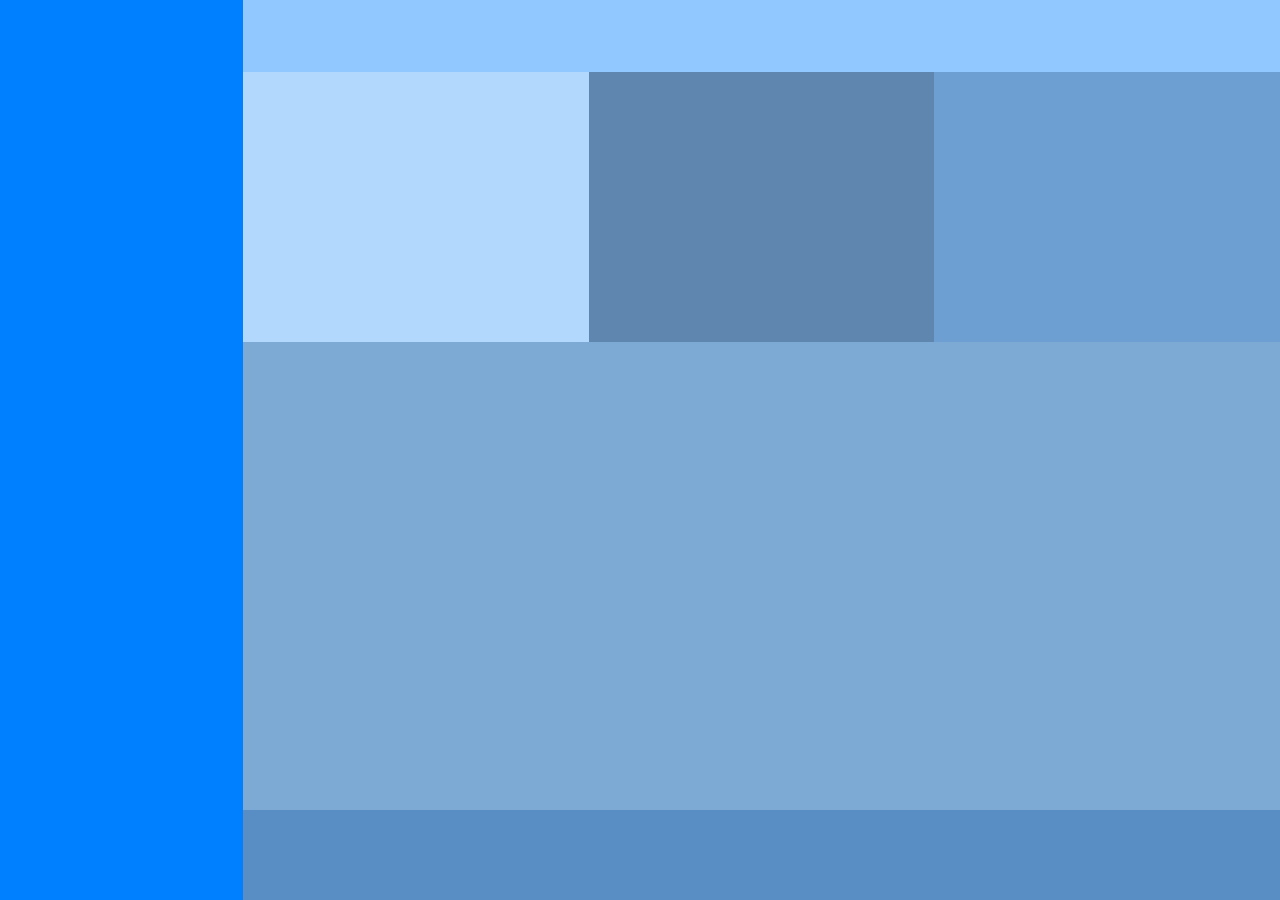
<file: practice-file-1/index.html>
<!DOCTYPE html>
<html lang="en">
<head>
  <meta charset="UTF-8">
  <meta http-equiv="X-UA-Compatible" content="IE=edge">
  <meta name="viewport" content="width=device-width, initial-scale=1.0">
  <link rel="stylesheet" href="./style.css">
  <title>CSS Grid Template Areas</title>
</head>
<body>
  <!--Strategy => Left to Right, Top to Bottom-->
  <aside></aside>
  <header></header>
  <section></section>
  <section></section>
  <section></section>
  <main></main>
  <footer></footer>
</body>
</html>
</file>
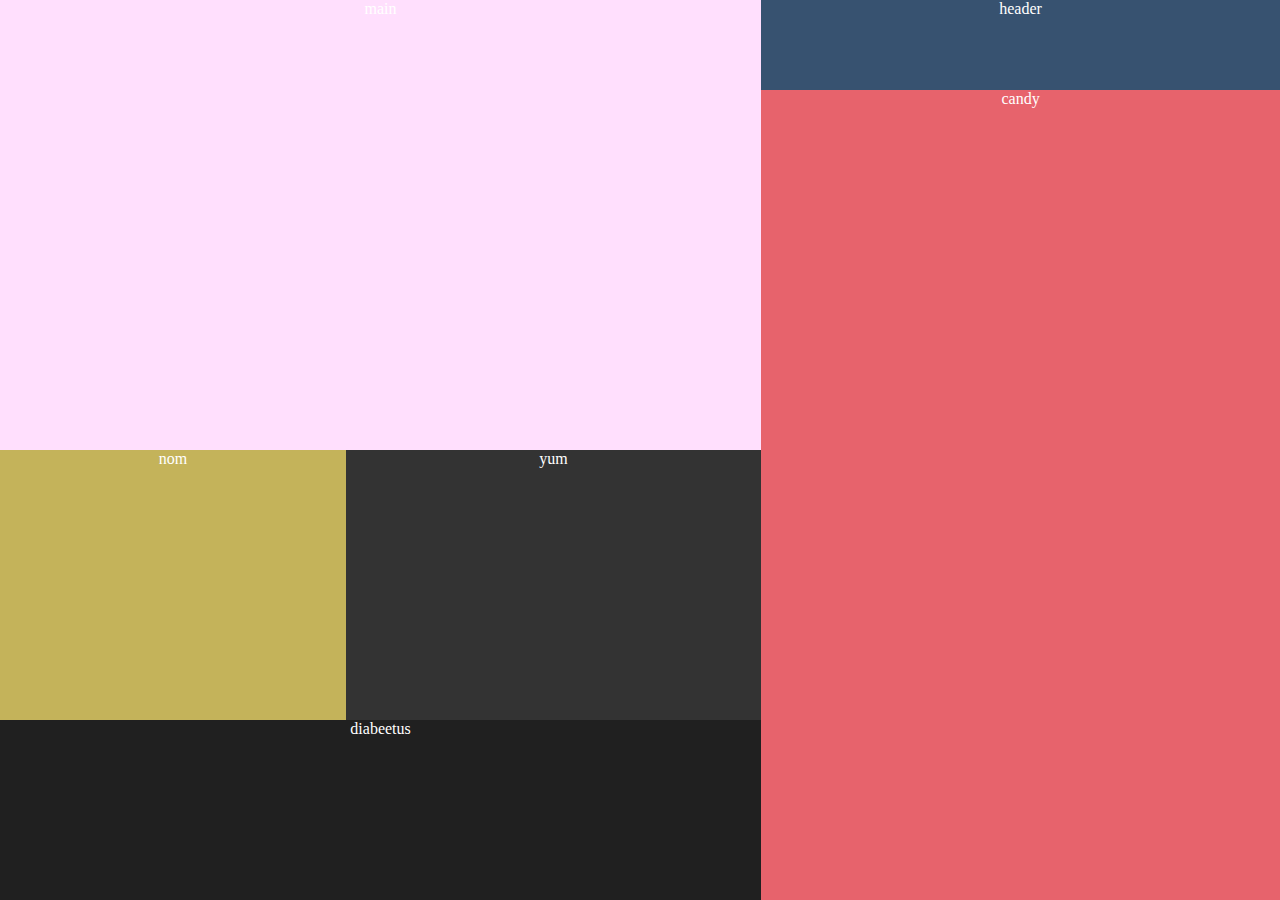
<file: practice-file-2/index.html>
<!DOCTYPE html>
<html lang="en">
<head>
  <meta charset="UTF-8">
  <meta http-equiv="X-UA-Compatible" content="IE=edge">
  <meta name="viewport" content="width=device-width, initial-scale=1.0">
  <link rel="stylesheet" href="./style-1.css">
  <!-- <link rel="stylesheet" href="./style-2.css"> -->
  <title>CSS Grid Template Areas</title>
</head>
<body>
  <!--Strategy => Top to Bottom, Left to Right-->
  <div class="grid-container">
    <main>
      main
    </main>
    <section class="nom">
      nom
    </section>
    <section class="yum">
      yum
    </section>
    <section class="diabeetus">
      diabeetus
    </section>
    <header>
      header
    </header>
    <div class="candy">
      candy
    </div>
  </div>
</body>
</html>
</file>
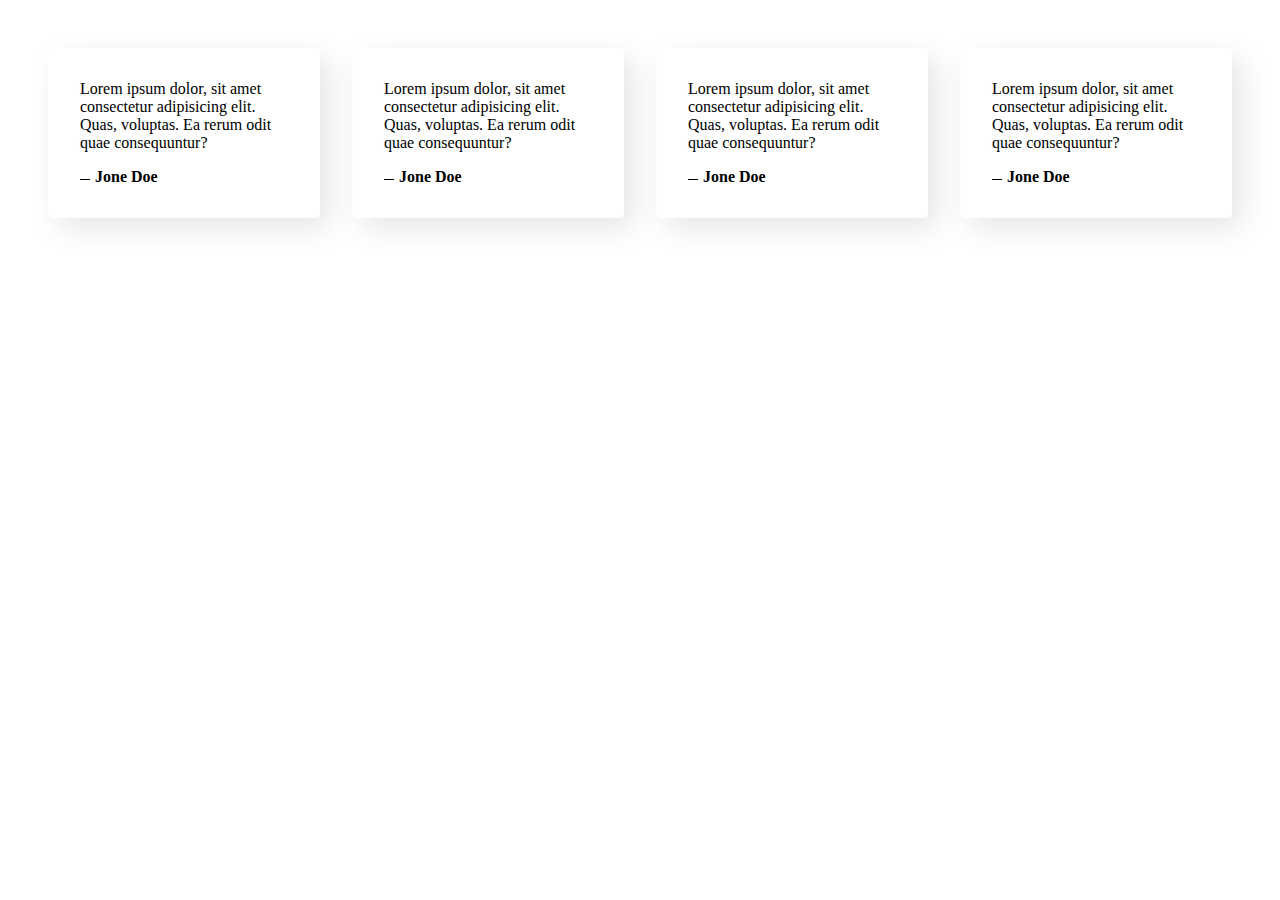
<file: practice-file-3/index.html>
<!DOCTYPE html>
<html lang="en">
<head>
  <meta charset="UTF-8">
  <meta http-equiv="X-UA-Compatible" content="IE=edge">
  <meta name="viewport" content="width=device-width, initial-scale=1.0">
  <link rel="stylesheet" href="./style.css">
  <title>AutoFit vs AutoFill</title>
</head>
<body>
  <div class="container">
    <div class="quote">
      <p>Lorem ipsum dolor, sit amet consectetur adipisicing elit. Quas, voluptas. Ea rerum odit quae consequuntur?</p>
      <span>Jone Doe</span>
    </div>
    <div class="quote">
      <p>Lorem ipsum dolor, sit amet consectetur adipisicing elit. Quas, voluptas. Ea rerum odit quae consequuntur?</p>
      <span>Jone Doe</span>
    </div>
    <div class="quote">
      <p>Lorem ipsum dolor, sit amet consectetur adipisicing elit. Quas, voluptas. Ea rerum odit quae consequuntur?</p>
      <span>Jone Doe</span>
    </div>
    <div class="quote">
      <p>Lorem ipsum dolor, sit amet consectetur adipisicing elit. Quas, voluptas. Ea rerum odit quae consequuntur?</p>
      <span>Jone Doe</span>
    </div>
  </div>
</body>
</html>
</file>
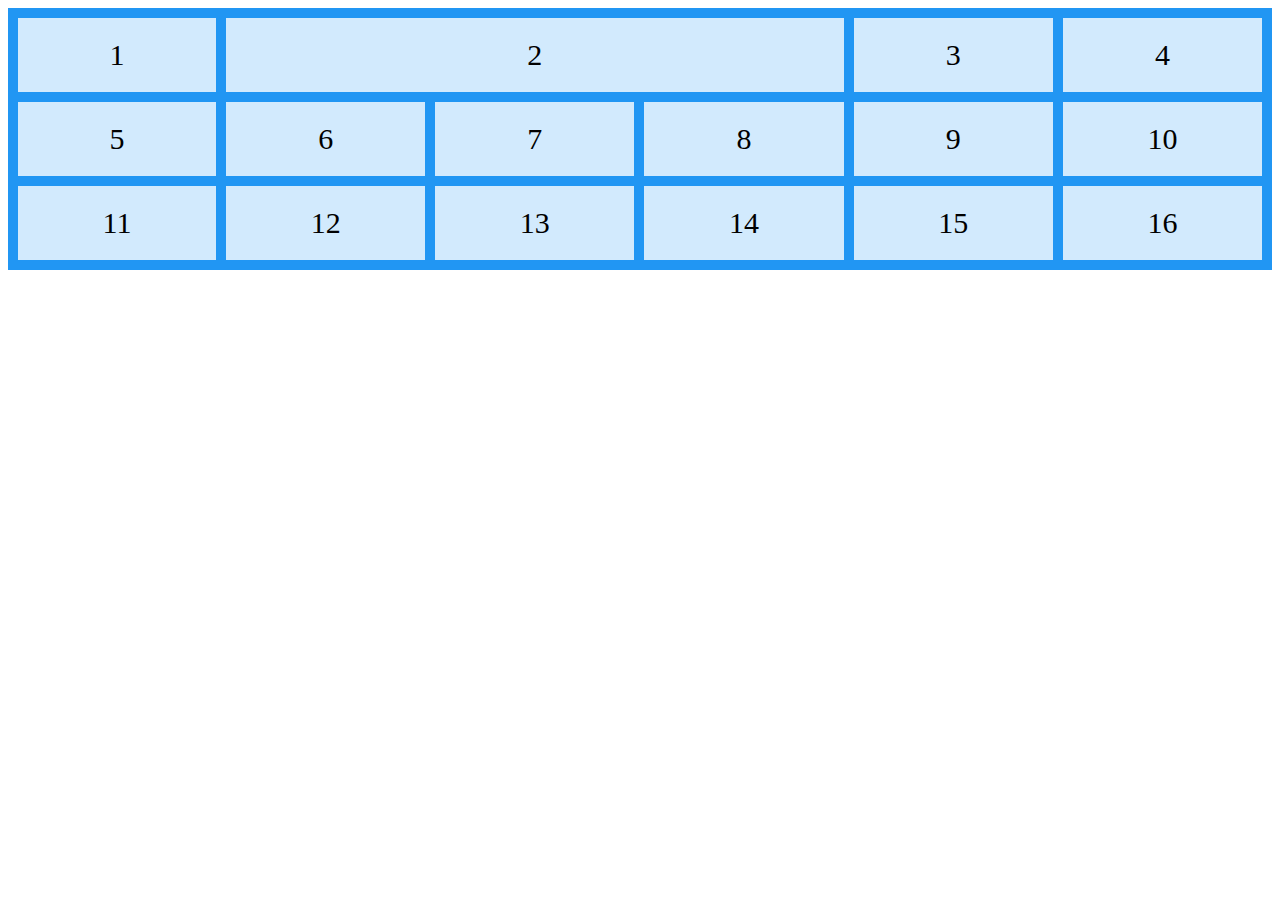
<file: practice-file-4/pracetice-file-4(c)/index.html>
<!DOCTYPE html>
<html lang="en">
<head>
  <meta charset="UTF-8">
  <meta http-equiv="X-UA-Compatible" content="IE=edge">
  <meta name="viewport" content="width=device-width, initial-scale=1.0">
  <link rel="stylesheet" href="./style.css">
  <title>Document</title>
</head>
<body>
  <div class="grid-container">
    <div class="item1">1</div>
    <div class="item2">2</div>
    <div class="item3">3</div>  
    <div class="item4">4</div>
    <div class="item5">5</div>
    <div class="item6">6</div>
    <div class="item7">7</div>
    <div class="item8">8</div>  
    <div class="item9">9</div>
    <div class="item10">10</div>
    <div class="item11">11</div>
    <div class="item12">12</div>
    <div class="item13">13</div>
    <div class="item14">14</div>
    <div class="item15">15</div>
    <div class="item16">16</div>
  </div>
</body>
</html>
</file>
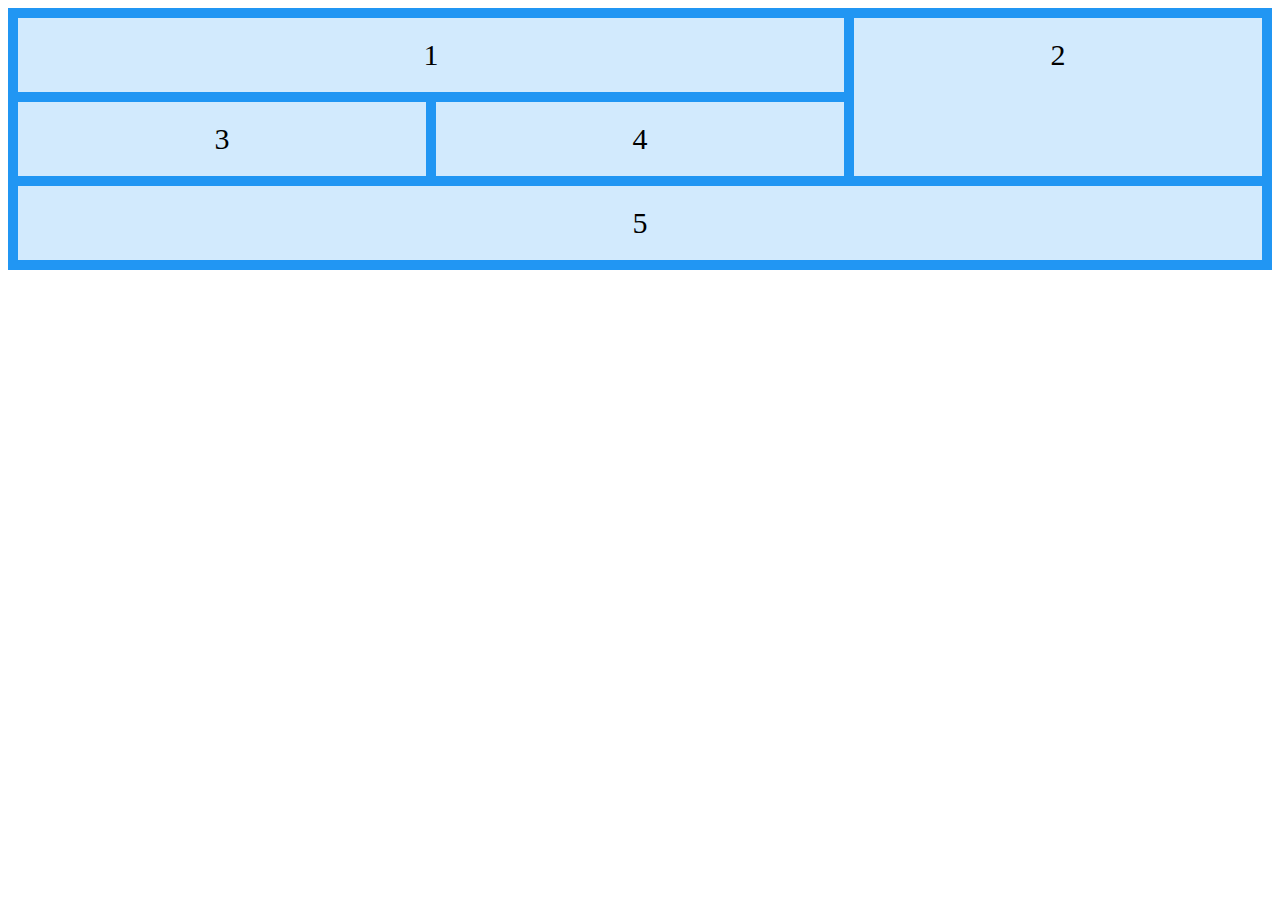
<file: practice-file-4/practice-file-4(a)/index.html>
<!DOCTYPE html>
<html lang="en">
<head>
  <meta charset="UTF-8">
  <meta http-equiv="X-UA-Compatible" content="IE=edge">
  <meta name="viewport" content="width=device-width, initial-scale=1.0">
  <link rel="stylesheet" href="./style.css">
  <title>Document</title>
</head>
<body>
  <div class="grid-container">
    <div class="grid-item item1">1</div>
    <div class="grid-item item2">2</div>
    <div class="grid-item item3">3</div>  
    <div class="grid-item item4">4</div>
    <div class="grid-item item5">5</div>
  </div>
</body>
</html>
</file>
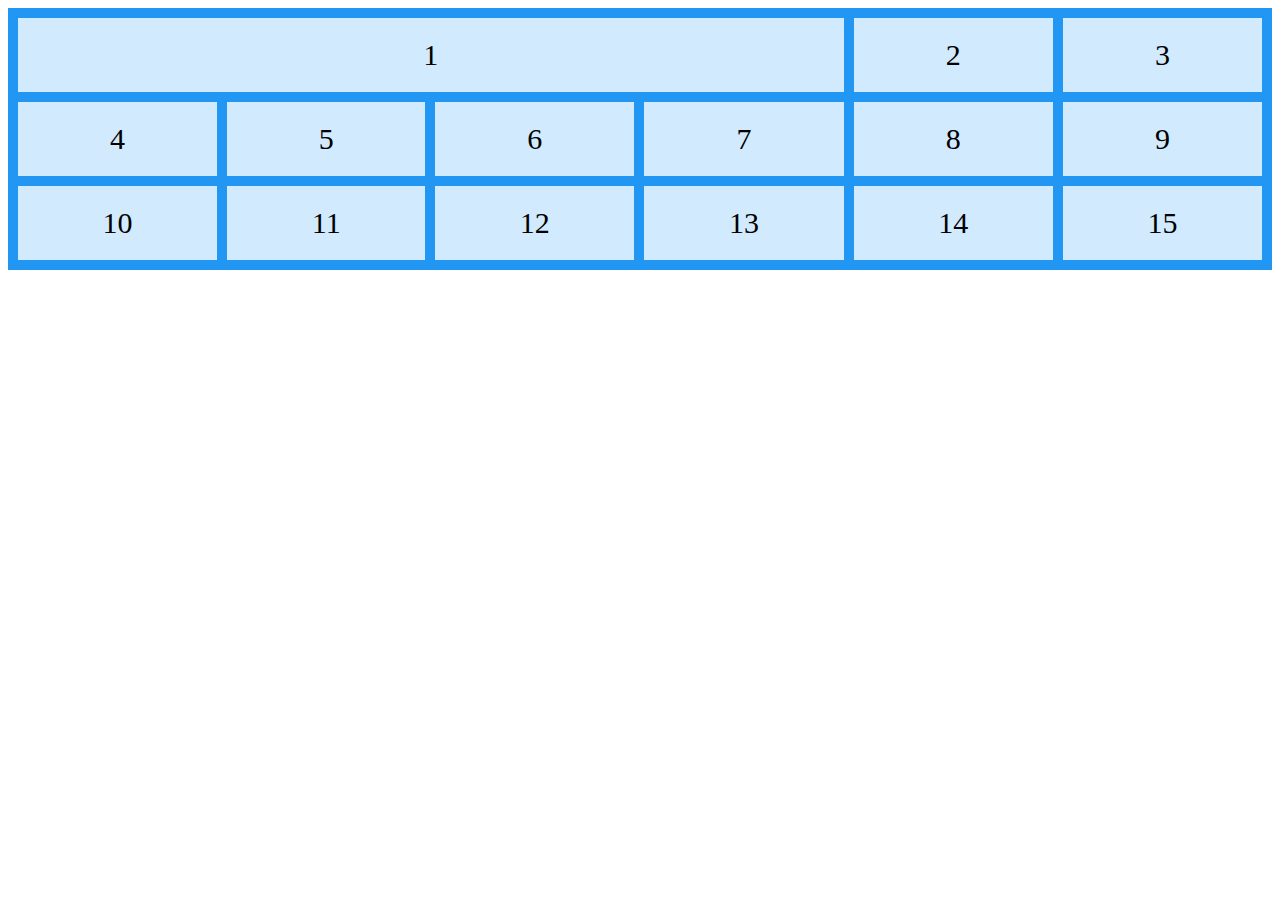
<file: practice-file-4/practice-file-4(b)/index.html>
<!DOCTYPE html>
<html lang="en">
<head>
  <meta charset="UTF-8">
  <meta http-equiv="X-UA-Compatible" content="IE=edge">
  <meta name="viewport" content="width=device-width, initial-scale=1.0">
  <link rel="stylesheet" href="./style.css">
  <title>Document</title>
</head>
<body>
  <div class="grid-container">
    <div class="item1">1</div>
    <div class="item2">2</div>
    <div class="item3">3</div>  
    <div class="item4">4</div>
    <div class="item5">5</div>
    <div class="item6">6</div>
    <div class="item7">7</div>
    <div class="item8">8</div>  
    <div class="item9">9</div>
    <div class="item10">10</div>
    <div class="item11">11</div>
    <div class="item12">12</div>
    <div class="item13">13</div>
    <div class="item14">14</div>
    <div class="item15">15</div>
  </div>
</body>
</html>
</file>
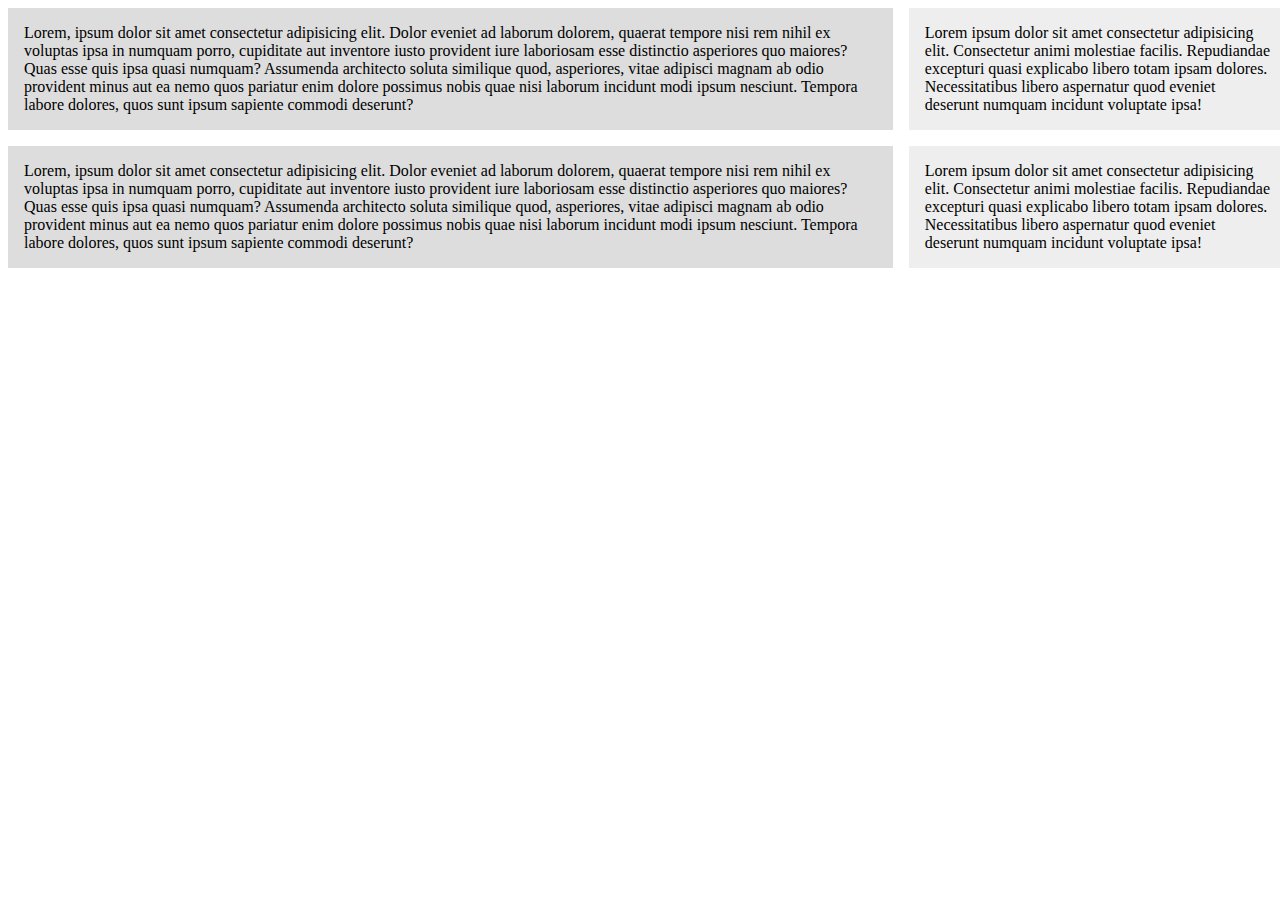
<file: practice-file-5/index-1.html>
<!DOCTYPE html>
<html lang="en">
<head>
  <meta charset="UTF-8">
  <meta http-equiv="X-UA-Compatible" content="IE=edge">
  <meta name="viewport" content="width=device-width, initial-scale=1.0">
  <title>Document</title>
  <style>
    .wrapper {
      display: grid;
      grid-template-columns: 70% 30%;

      /* grid-column-gap: 1em;
      grid-row-gap: 1em; */

      grid-gap: 1em;
    }

    .wrapper > div {
      background: #eee;
      padding: 1em;
    }

    .wrapper > div:nth-child(odd) {
      background: #ddd
    }
  </style>
</head>
<body>
  <div class="wrapper">
    <div>
      Lorem, ipsum dolor sit amet consectetur adipisicing elit. Dolor eveniet ad laborum dolorem, quaerat tempore nisi rem nihil ex voluptas ipsa in numquam porro, cupiditate aut inventore iusto provident iure laboriosam esse distinctio asperiores quo maiores? Quas esse quis ipsa quasi numquam? Assumenda architecto soluta similique quod, asperiores, vitae adipisci magnam ab odio provident minus aut ea nemo quos pariatur enim dolore possimus nobis quae nisi laborum incidunt modi ipsum nesciunt. Tempora labore dolores, quos sunt ipsum sapiente commodi deserunt?
    </div>
    <div>
      Lorem ipsum dolor sit amet consectetur adipisicing elit. Consectetur animi molestiae facilis. Repudiandae excepturi quasi explicabo libero totam ipsam dolores. Necessitatibus libero aspernatur quod eveniet deserunt numquam incidunt voluptate ipsa!
    </div>
    <div>
      Lorem, ipsum dolor sit amet consectetur adipisicing elit. Dolor eveniet ad laborum dolorem, quaerat tempore nisi rem nihil ex voluptas ipsa in numquam porro, cupiditate aut inventore iusto provident iure laboriosam esse distinctio asperiores quo maiores? Quas esse quis ipsa quasi numquam? Assumenda architecto soluta similique quod, asperiores, vitae adipisci magnam ab odio provident minus aut ea nemo quos pariatur enim dolore possimus nobis quae nisi laborum incidunt modi ipsum nesciunt. Tempora labore dolores, quos sunt ipsum sapiente commodi deserunt?
    </div>
    <div>
      Lorem ipsum dolor sit amet consectetur adipisicing elit. Consectetur animi molestiae facilis. Repudiandae excepturi quasi explicabo libero totam ipsam dolores. Necessitatibus libero aspernatur quod eveniet deserunt numquam incidunt voluptate ipsa!
    </div>
  </div>
</body>
</html>
</file>
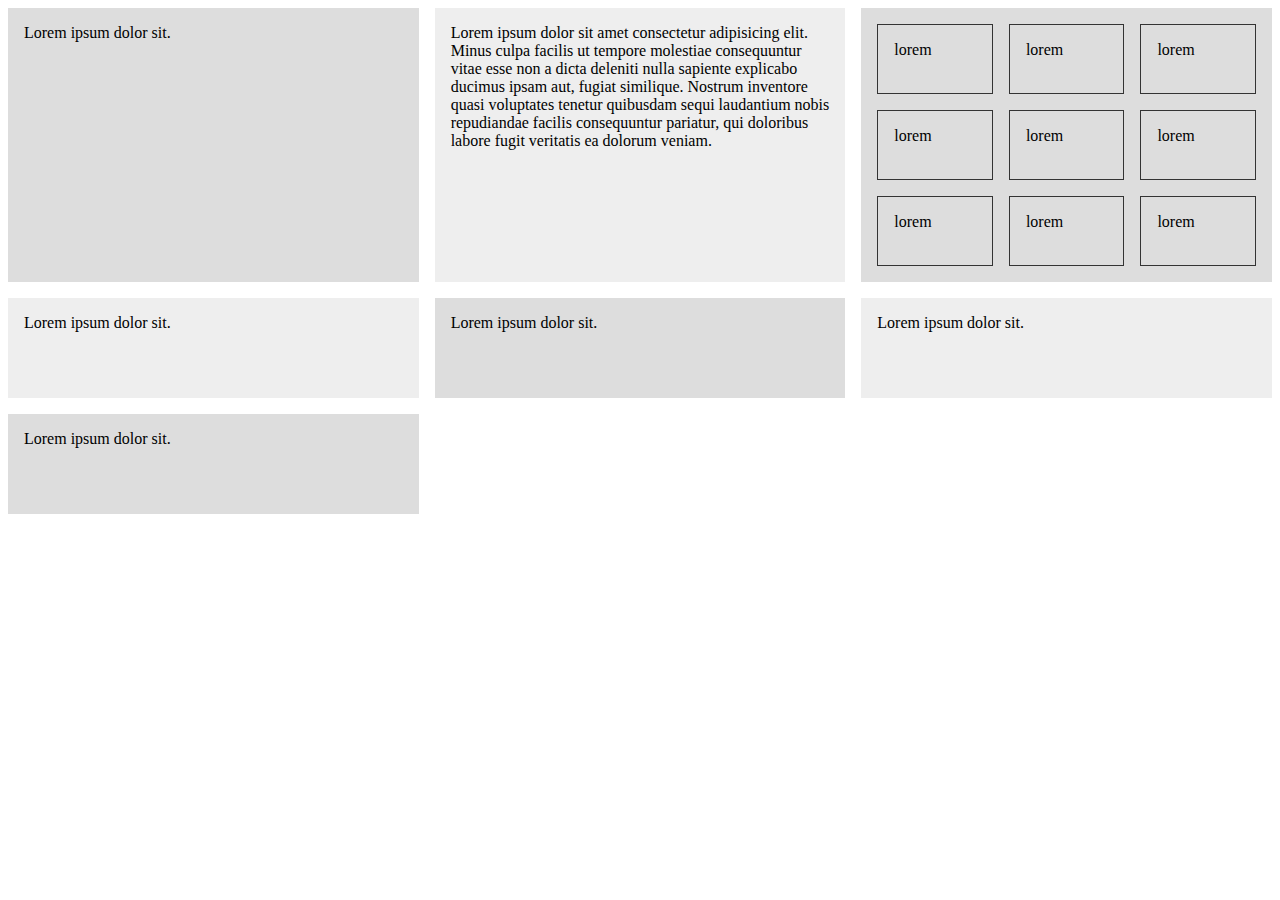
<file: practice-file-5/index-2.html>
<!DOCTYPE html>
<html lang="en">
<head>
  <meta charset="UTF-8">
  <meta http-equiv="X-UA-Compatible" content="IE=edge">
  <meta name="viewport" content="width=device-width, initial-scale=1.0">
  <title>Document</title>
  <style>
    .wrapper {
      display: grid;
      /* Note: Use fraction instead of percentage, pixel etc it's a recommended way */
      /* grid-template-columns: 1fr 1fr 1fr;  */
      grid-template-columns: repeat(3, 1fr); 
      
      grid-gap: 1em;
      
      /* grid-auto-rows: 100px; */
      grid-auto-rows: minmax(100px, auto);
    
    }

    .nested {
      display: grid;
      grid-template-columns: repeat(3, 1fr);
      grid-auto-rows: 70px;
      grid-gap: 1em;
    }

    .wrapper > div {
      background: #eee;
      padding: 1em;
    }

    .wrapper > div:nth-child(odd) {
      background: #ddd
    }

    .nested > div {
      border: #333 1px solid;
      padding: 1em;
    }
  </style>
</head>
<body>
  <div class="wrapper">
    <div>
      Lorem ipsum dolor sit.
    </div>
    <div>
      Lorem ipsum dolor sit amet consectetur adipisicing elit. Minus culpa facilis ut tempore molestiae consequuntur vitae esse non a dicta deleniti nulla sapiente explicabo ducimus ipsam aut, fugiat similique. Nostrum inventore quasi voluptates tenetur quibusdam sequi laudantium nobis repudiandae facilis consequuntur pariatur, qui doloribus labore fugit veritatis ea dolorum veniam.
    </div>
    <div class="nested">
      <div>lorem</div>
      <div>lorem</div>
      <div>lorem</div>
      <div>lorem</div>
      <div>lorem</div>
      <div>lorem</div>
      <div>lorem</div>
      <div>lorem</div>
      <div>lorem</div>
    </div>
    <div>
      Lorem ipsum dolor sit.
    </div>
    <div>
      Lorem ipsum dolor sit.
    </div>
    <div>
      Lorem ipsum dolor sit.
    </div>
    <div>
      Lorem ipsum dolor sit.
    </div>
  </div>
</body>
</html>
</file>
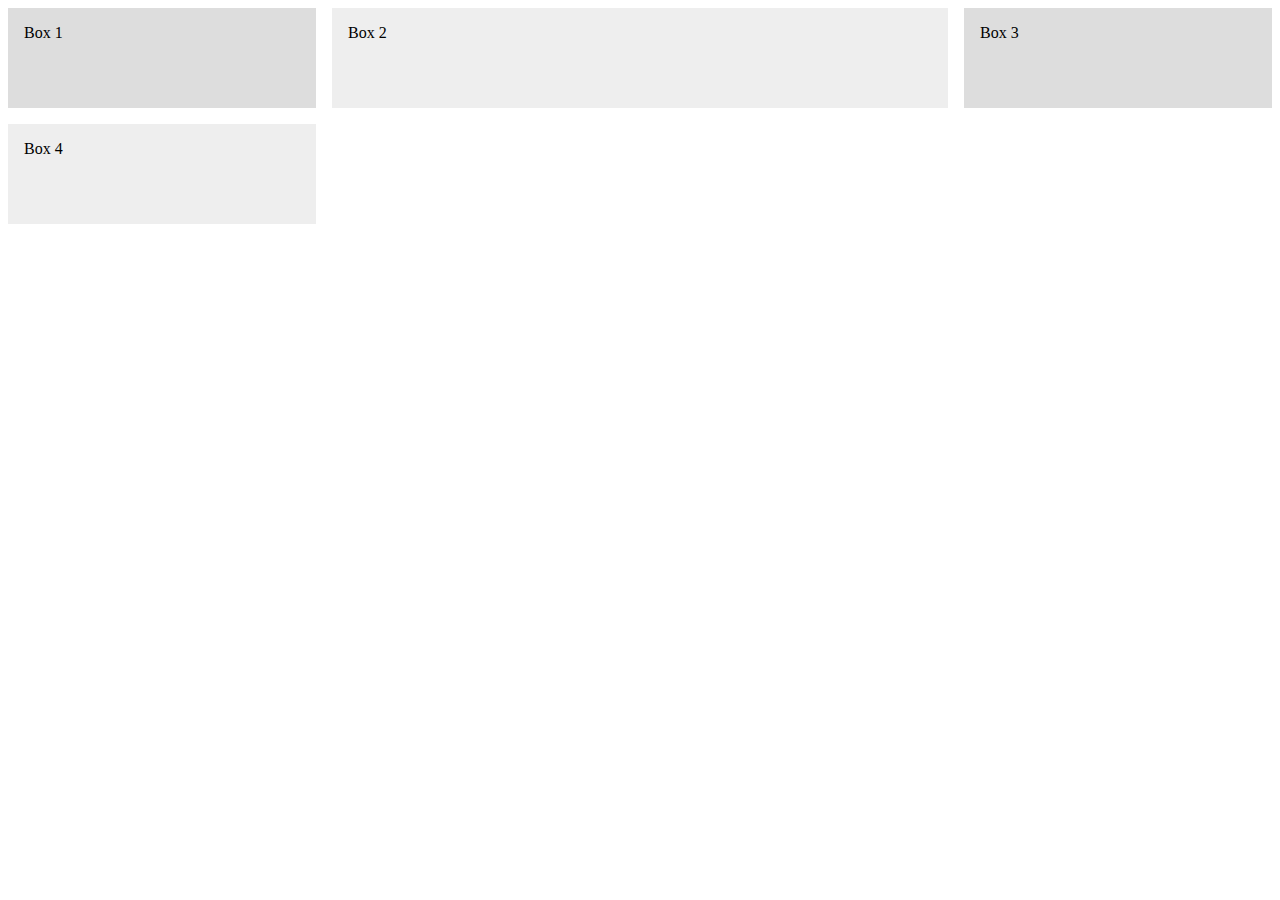
<file: practice-file-5/index-3.html>
<!DOCTYPE html>
<html lang="en">
<head>
  <meta charset="UTF-8">
  <meta http-equiv="X-UA-Compatible" content="IE=edge">
  <meta name="viewport" content="width=device-width, initial-scale=1.0">
  <title>Document</title>
  <style>
    .wrapper {
      display: grid;
      grid-template-columns: 1fr 2fr 1fr;
      grid-auto-rows: minmax(100px, auto);
      grid-gap: 1em;

      /* justify-content: start | end | center | space-around | space-around | space-between */
      /* align-content: start | end | center | space-around | space-around | space-between */
      /* align-items: start | end | center | stretch; */
      /* justify-items: start | end | center | stretch; */
    }

    .wrapper > div {
      background: #eee;
      padding: 1em;
    }

    .wrapper > div:nth-child(odd) {
      background: #ddd
    }

    /* .box1 {
      align-self: start | end | center | baseline;
    } */

    /* .box2 {
      justify-self: start | end | center | baseline;
    } */

    /* 
      Note For my revision: justify-self, justify-items, align-self, align-items all are same  
    */
  </style>
</head>
<body>
  <div class="wrapper">
    <div class="box box1">Box 1</div>
    <div class="box box2">Box 2</div>
    <div class="box box3">Box 3</div>
    <div class="box box4">Box 4</div>
  </div>
</body>
</html>
</file>
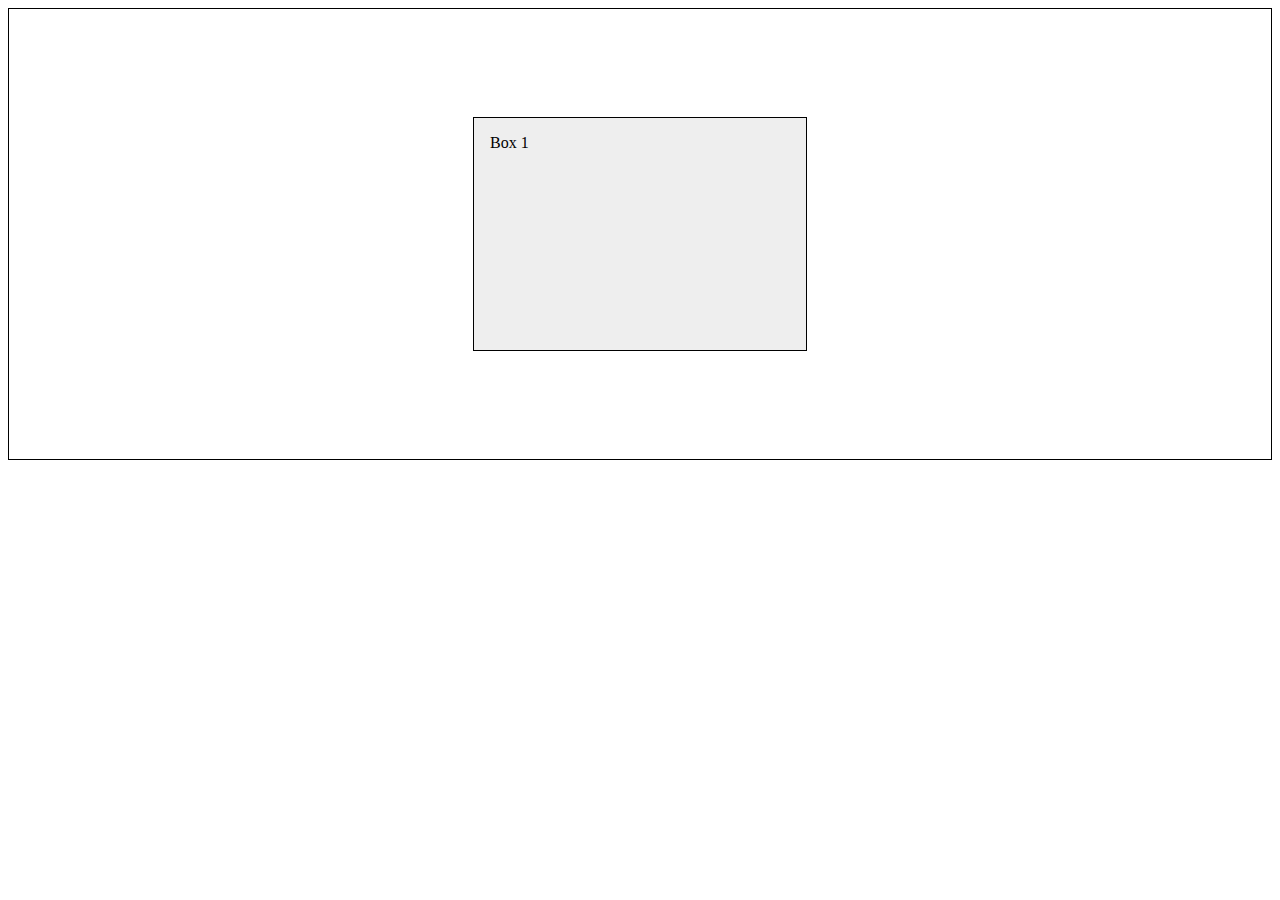
<file: practice-file-5/index-4.html>
<!DOCTYPE html>
<html lang="en">

<head>
  <meta charset="UTF-8">
  <meta http-equiv="X-UA-Compatible" content="IE=edge">
  <meta name="viewport" content="width=device-width, initial-scale=1.0">
  <title>Document</title>
  <style>
    .wrapper {
      display: grid;
      place-items: center;
      border: 1px solid black;
      height: 50vh;
    }

    .wrapper > div {
      background: #eee;
      border: 1px solid black;
      padding: 1em;
      width: 300px;
      height: 200px;
    }
  </style>
</head>

<body>
  <div class="wrapper">
    <div class="box box1">Box 1</div>
  </div>
</body>

</html>
</file>
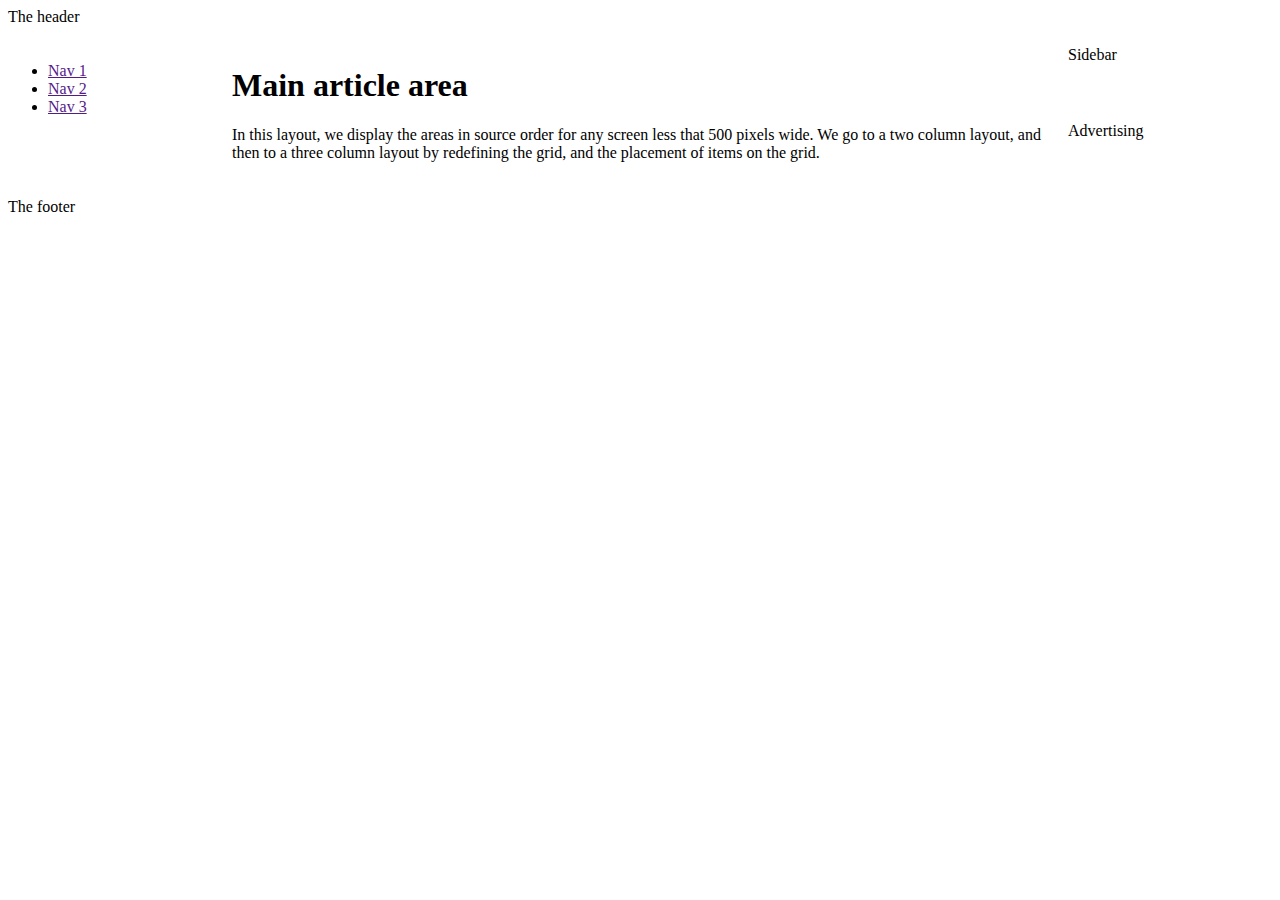
<file: practice-file-6/index-1.html>
<!DOCTYPE html>
<html lang="en">

<head>
  <meta charset="UTF-8">
  <meta http-equiv="X-UA-Compatible" content="IE=edge">
  <meta name="viewport" content="width=device-width, initial-scale=1.0">
  <title>Responsive layout using Grid-Template-Areas</title>
  <style>
    .main-head {
      grid-area: header;
    }

    .content {
      grid-area: content;
    }

    .main-nav {
      grid-area: nav;
    }

    .side {
      grid-area: sidebar;
    }

    .ad {
      grid-area: ad;
    }

    .main-footer {
      grid-area: footer;
    }

    .wrapper {
      display: grid;
      gap: 20px;
      grid-template-areas:
        "header"
        "nav"
        "content"
        "sidebar"
        "ad"
        "footer";
    }

    @media (min-width: 500px) {
      .wrapper {
        grid-template-columns: 1fr 3fr;
        grid-template-areas:
          "header  header"
          "nav     nav"
          "sidebar content"
          "ad      footer";
      }

      nav ul {
        display: flex;
        justify-content: space-between;
      }
    }

    @media (min-width: 700px) {
      .wrapper {
        grid-template-columns: 1fr 4fr 1fr;
        grid-template-areas:
          "header header  header"
          "nav    content sidebar"
          "nav    content ad"
          "footer footer  footer"
      }

      nav ul {
        flex-direction: column;
      }
    }
  </style>
</head>

<body>
  <div class="wrapper">
    <header class="main-head">The header</header>
    <nav class="main-nav">
      <ul>
        <li><a href="">Nav 1</a></li>
        <li><a href="">Nav 2</a></li>
        <li><a href="">Nav 3</a></li>
      </ul>
    </nav>
    <article class="content">
      <h1>Main article area</h1>
      <p>In this layout, we display the areas in source order for any screen less that 500 pixels wide. We go to a two
        column layout, and then to a three column layout by redefining the grid, and the placement of items on the grid.
      </p>
    </article>
    <aside class="side">Sidebar</aside>
    <div class="ad">Advertising</div>
    <footer class="main-footer">The footer</footer>
  </div>
</body>

</html>
</file>
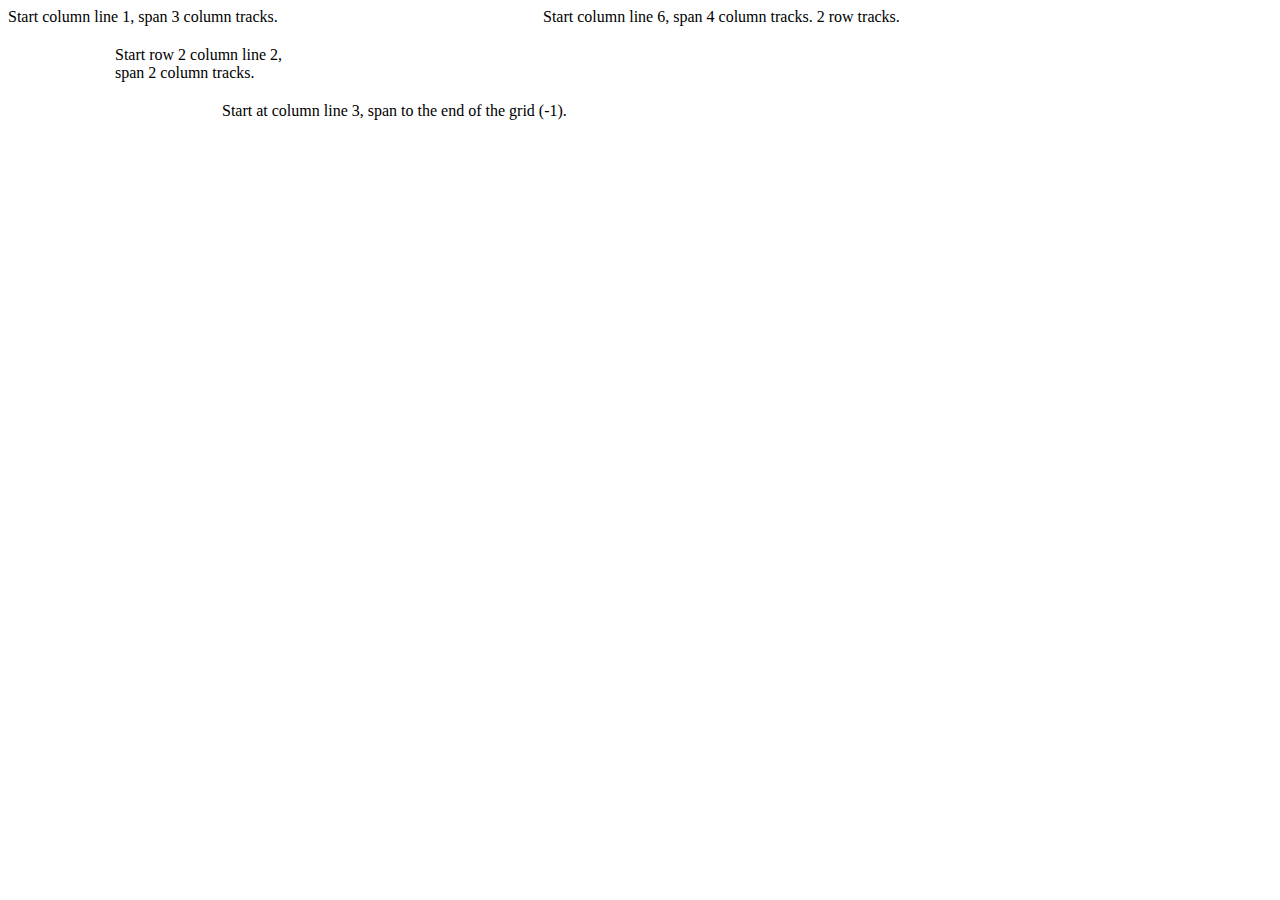
<file: practice-file-6/index-2.html>
<!DOCTYPE html>
<html lang="en">
<head>
  <meta charset="UTF-8">
  <meta http-equiv="X-UA-Compatible" content="IE=edge">
  <meta name="viewport" content="width=device-width, initial-scale=1.0">
  <title>Flexible 12-column layout</title>
  <style>
    .wrapper {
      display: grid;
      grid-template-columns: repeat(12, [col-start] 1fr);
      gap: 20px;
    }

    .item1 {
      grid-column: col-start 1 / span 3;
      /* border: 1px solid black; */
    }

    .item2 {
      grid-column: col-start 6 / span 4;
      grid-row: 1 / 3;
      /* border: 1px solid black; */
    }

    .item3 {
      grid-column: col-start 2 / span 2;
      grid-row: 2;
      /* border: 1px solid black; */
    }

    .item4 {
      grid-column: col-start 3 / -1;
      grid-row: 3;
      /* border: 1px solid black; */
    }
  </style>
</head>
<body>
  <div class="wrapper">
    <div class="item1">Start column line 1, span 3 column tracks.</div>
    <div class="item2">Start column line 6, span 4 column tracks. 2 row tracks.</div>
    <div class="item3">Start row 2 column line 2, span 2 column tracks.</div>
    <div class="item4">Start at column line 3, span to the end of the grid (-1).</div>
  </div>
</body>
</html>
</file>
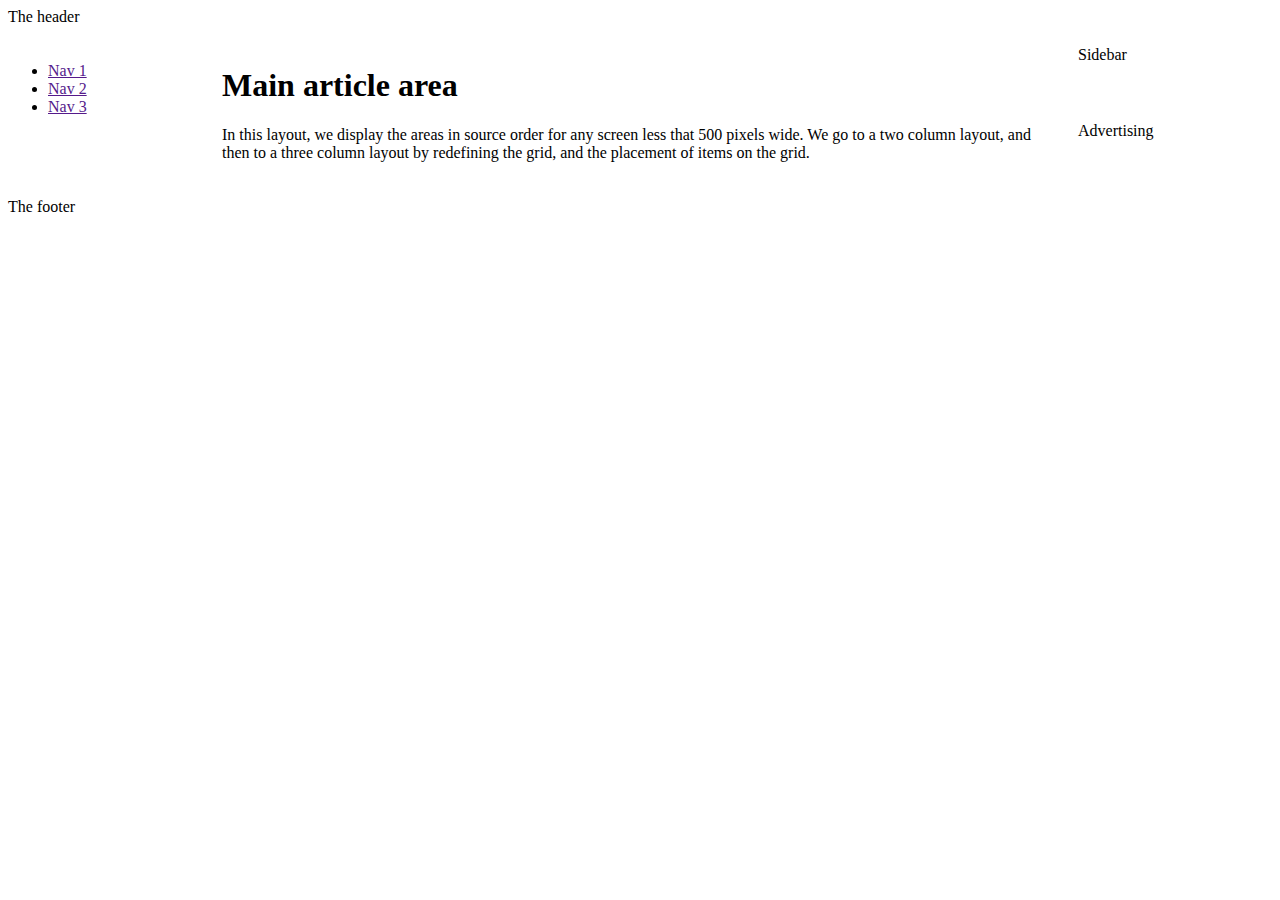
<file: practice-file-6/index-3.html>
<!DOCTYPE html>
<html lang="en">

<head>
  <meta charset="UTF-8">
  <meta http-equiv="X-UA-Compatible" content="IE=edge">
  <meta name="viewport" content="width=device-width, initial-scale=1.0">
  <title>Layout using 12-column system</title>
  <style>
    .wrapper {
      display: grid;
      grid-template-columns: repeat(12, [col-start] 1fr);
      gap: 20px;
    }

    /*For Mobile  */
    .wrapper>* {
      grid-column: col-start / span 12;
    }

    @media (min-width: 500px) {
      .side {
        grid-column: col-start / span 3;
        grid-row: 3;
      }

      .ad {
        grid-column: col-start / span 3;
        grid-row: 4;
      }

      .content,
      .main-footer {
        grid-column: col-start 4 / span 9;
      }

      nav ul {
        display: flex;
        justify-content: space-between;
      }
    }

    @media (min-width: 700px) {
      .main-nav {
        grid-column: col-start / span 2;
        grid-row: 2 / 4;
      }

      .content {
        grid-column: col-start 3 / span 8;
        grid-row: 2 / 4;
      }

      .side {
        grid-column: col-start 11 / span 2;
        grid-row: 2;
      }

      .ad {
        grid-column: col-start 11 / span 2;
        grid-row: 3;
      }

      .main-footer {
        grid-column: col-start / span 12;
      }

      nav ul {
        flex-direction: column;
      }
    }
  </style>
</head>

<body>
  <div class="wrapper">
    <header class="main-head">The header</header>
    <nav class="main-nav">
      <ul>
        <li><a href="">Nav 1</a></li>
        <li><a href="">Nav 2</a></li>
        <li><a href="">Nav 3</a></li>
      </ul>
    </nav>
    <article class="content">
      <h1>Main article area</h1>
      <p>In this layout, we display the areas in source order for any screen less that 500 pixels wide. We go to a two
        column layout, and then to a three column layout by redefining the grid, and the placement of items on the grid.
      </p>
    </article>
    <aside class="side">Sidebar</aside>
    <div class="ad">Advertising</div>
    <footer class="main-footer">The footer</footer>
  </div>
</body>

</html>
</file>
<file: practice-file-1/style.css>
body,
html {
  height: 100vh;
}

body {
  margin: 0;
  display: grid;
  grid-template-columns: 100%;
  grid-template-rows: repeat(5, auto);
  grid-template-areas:
    "sect1"
    "sect2"
    "sect3"
    "main"
    "footer";
}

aside {
  grid-area: sidebar;
  background-color: #007fff;
}

header {
  grid-area: header;
  background-color: #91c8ff;
}

section:nth-of-type(1) {
  grid-area: sect1;
  background-color: #b3d8fd;
}

section:nth-of-type(2) {
  grid-area: sect2;
  background-color: #5e86af;
}

section:nth-of-type(3) {
  grid-area: sect3;
  background-color: #6d9fd2;
}

main {
  grid-area: main;
  background-color: #7da9d5;
}

footer {
  grid-area: footer;
  background-color: #588ec3;
}

@media only screen and (min-width: 768px) {
  body {
    margin: 0;
    display: grid;
    grid-template-columns: auto 27% 27% 27%;
    grid-template-rows: 8% 30% auto 10%;
    grid-template-areas:
      "sidebar header header header"
      "sidebar sect1 sect2 sect3"
      "sidebar main main main"
      "sidebar footer footer footer";
  }
}
</file>
<file: practice-file-2/style-1.css>
body {
  margin: 0;
  height: 100vh;
}

.grid-container {
  display: grid;
  grid-template-columns: 1fr 1.2fr 1.5fr;
  grid-template-rows: 1fr 4fr 3fr 2fr;
  height: 100vh;
  color: #fff;
  text-align: center;
}

main {
  /* grid-column-start: 1;
  grid-column-end: 3;
  grid-row-start: 1;
  grid-row-end: 3; */

  /* Second Method */
  /* grid-column: 1 / 3;
  grid-row: 1 / 3; */

  /* Third Method */
  grid-area: 1 / 1 / 3 / 3;
  background-color: #ffdffd;
}

section.nom {
  grid-area: 3 / 1 / 4 / 2;
  background-color: #c4b35a;
}

section.yum {
  grid-area: 3 / 2 / 4 / 3;
  background-color: #333333;
}

section.diabeetus {
  grid-area: 4 / 1 / 5 / 3;
  background-color: #202020;
}

header {
  grid-area: 1 / 3 / 2 / 4;
  background-color: #375270;
}

div.candy {
  grid-area: 2 / 3 / 5 / 4;
  background-color: #e7636c;
}
</file>
<file: practice-file-2/style-2.css>
body {
  margin: 0;
  height: 100vh;
}

.grid-container {
  display: grid;
  grid-template-columns: 1fr 1.2fr 1.5fr;
  grid-template-rows: 1fr 4fr 3fr 2fr;
  height: 100vh;
  color: #fff;
  text-align: center;
  font-weight: bold;
  grid-template-areas:
    "main main header"
    "main main candy"
    "nom yum candy"
    "diabeetus diabeetus candy";
}

main {
  grid-area: main;
  background-color: #ffdffd;
}

section.nom {
  grid-area: nom;
  background-color: #c4b35a;
}

section.yum {
  grid-area: yum;
  background-color: #333333;
}

section.diabeetus {
  grid-area: diabeetus;
  background-color: #202020;
}

header {
  grid-area: header;
  background-color: #375270;
}

div.candy {
  grid-area: candy;
  background-color: #e7636c;
}
</file>
<file: practice-file-3/style.css>
body {
  margin: 0;
}

.container {
  padding: 3em;
  display: grid;
  grid-gap: 2em;
  /* Auto Fit => Flexible */
  /* grid-template-columns: repeat(auto-fit, minmax(250px, 1fr)); */
  /* Auto Fill => Not Flexible */
  grid-template-columns: repeat(auto-fill, minmax(250px, 1fr));
}

.container .quote {
  padding: 2em;
  border-radius: 0.3em;
  box-shadow: 10px 10px 30px rgba(0, 0, 0, 0.1);
}

p {
  margin-top: 0px;
}

span {
  font-weight: bold;
  position: relative;
  margin-left: 15px;
}

span::before {
  content: "";
  position: absolute;
  height: 1px;
  width: 10px;
  border-bottom: 1px solid black;
  top: 10px;
  left: -15px;
}
</file>
<file: practice-file-4/pracetice-file-4(c)/style.css>
.grid-container {
  display: grid;
  grid-template-columns: auto auto auto auto auto auto;
  grid-gap: 10px;
  background-color: #2196f3;
  padding: 10px;
}

.grid-container > div {
  background-color: rgba(255, 255, 255, 0.8);
  text-align: center;
  padding: 20px 0;
  font-size: 30px;
}

.item2 {
  /* grid-column: 2 / 5; */
  grid-column: 2 / span 3;
}
</file>
<file: practice-file-4/practice-file-4(a)/style.css>
.grid-container {
  display: grid;
  grid-gap: 10px;
  background-color: #2196f3;
  padding: 10px;
}

.grid-item {
  background-color: rgba(255, 255, 255, 0.8);
  text-align: center;
  padding: 20px;
  font-size: 30px;
}

/* Note: The grid-column property is a shorthand property for the grid-column-start and the grid-column-end properties. */

/* Note: The grid-row property is a shorthand property for the grid-row-start and the grid-row-end properties. */

.item1 {
  grid-column: 1 / span 2;
  grid-row: 1;
}

.item2 {
  grid-column: 3;
  grid-row: 1 / span 2;
}

.item5 {
  grid-column: 1 / span 3;
  grid-row: 3;
}
</file>
<file: practice-file-4/practice-file-4(b)/style.css>
.grid-container {
  display: grid;
  grid-template-columns: auto auto auto auto auto auto;
  grid-gap: 10px;
  background-color: #2196f3;
  padding: 10px;
}

.grid-container > div {
  background-color: rgba(255, 255, 255, 0.8);
  text-align: center;
  padding: 20px 0;
  font-size: 30px;
}

.item1 {
  /* Both are same */
  /* grid-column: 1 / 5; */
  grid-column: 1 / span 4;
}
</file>
